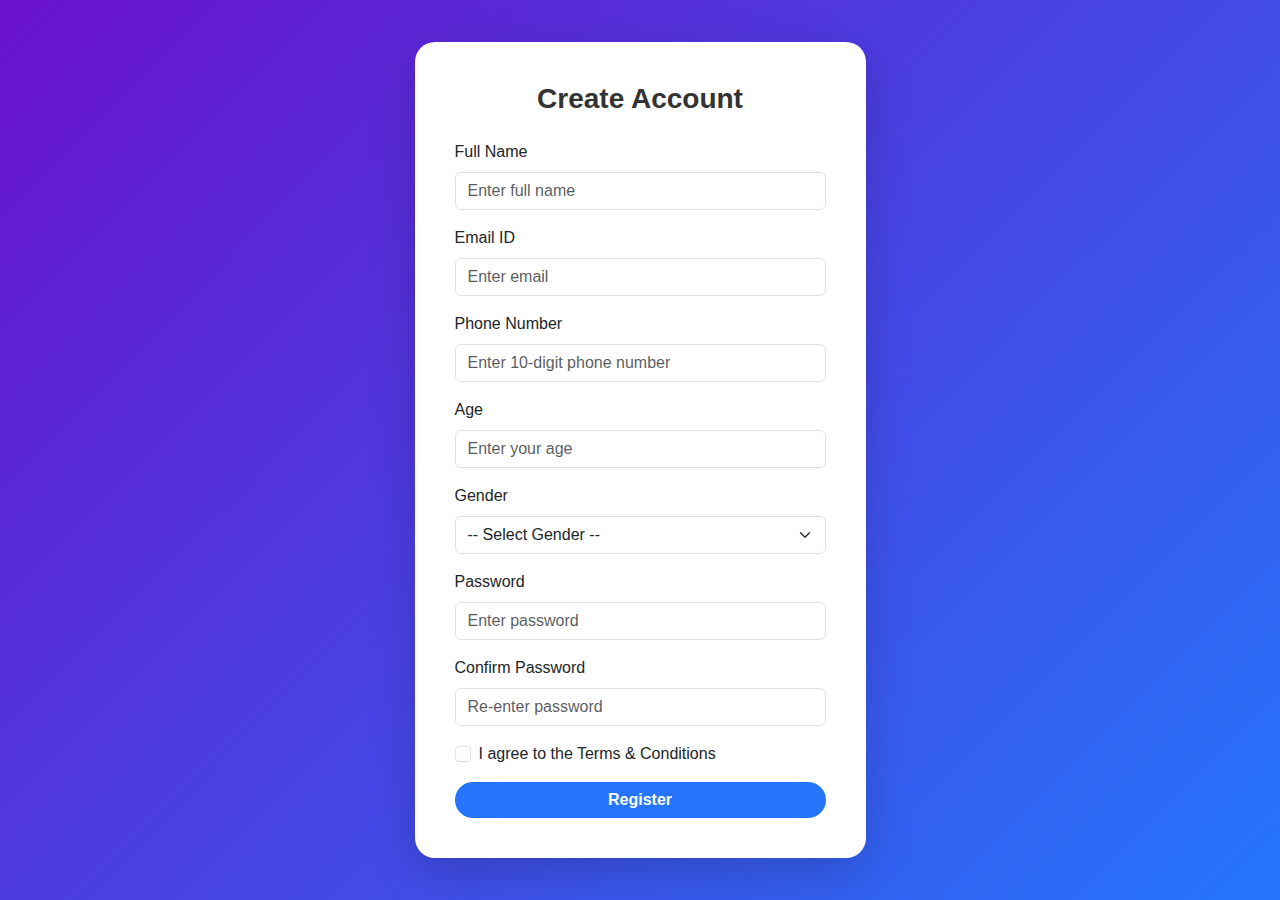
<file: index.html>
<!DOCTYPE html>
<html lang="en">
<head>
  <meta charset="UTF-8">
  <meta name="viewport" content="width=device-width, initial-scale=1.0">
  <title>Form Validation Project</title>
  <!-- Bootstrap CSS -->
  <link href="https://cdn.jsdelivr.net/npm/bootstrap@5.3.0/dist/css/bootstrap.min.css" rel="stylesheet">
  <!-- Custom CSS -->
  <link rel="stylesheet" href="style.css">
</head>
<body>
  <div class="container">
    <div class="row justify-content-center">
      <div class="col-lg-5 col-md-7">
        <div class="card shadow-lg p-4">
          <div class="card-body">
            <h3 class="text-center mb-4">Create Account</h3>

            <form id="registrationForm" novalidate>
              <!-- Full Name -->
              <div class="mb-3">
                <label for="fullname" class="form-label">Full Name</label>
                <input type="text" id="fullname" class="form-control" placeholder="Enter full name">
                <div class="invalid-feedback">Name must be at least 5 characters.</div>
              </div>

              <!-- Email -->
              <div class="mb-3">
                <label for="email" class="form-label">Email ID</label>
                <input type="email" id="email" class="form-control" placeholder="Enter email">
                <div class="invalid-feedback">Enter a valid email.</div>
              </div>

              <!-- Phone -->
              <div class="mb-3">
                <label for="phone" class="form-label">Phone Number</label>
                <input type="text" id="phone" class="form-control" placeholder="Enter 10-digit phone number">
                <div class="invalid-feedback">Phone number must be 10 digits and not 1234567890.</div>
              </div>

              <!-- Age -->
              <div class="mb-3">
                <label for="age" class="form-label">Age</label>
                <input type="number" id="age" class="form-control" placeholder="Enter your age">
                <div class="invalid-feedback">You must be 18 years or older.</div>
              </div>

              <!-- Gender -->
              <div class="mb-3">
                <label for="gender" class="form-label">Gender</label>
                <select id="gender" class="form-select">
                  <option value="">-- Select Gender --</option>
                  <option value="male">Male</option>
                  <option value="female">Female</option>
                  <option value="other">Other</option>
                </select>
                <div class="invalid-feedback">Please select your gender.</div>
              </div>

              <!-- Password -->
              <div class="mb-3">
                <label for="password" class="form-label">Password</label>
                <input type="password" id="password" class="form-control" placeholder="Enter password">
                <div class="invalid-feedback">Password must be strong.</div>
              </div>

              <!-- Confirm Password -->
              <div class="mb-3">
                <label for="confirmPassword" class="form-label">Confirm Password</label>
                <input type="password" id="confirmPassword" class="form-control" placeholder="Re-enter password">
                <div class="invalid-feedback">Passwords do not match.</div>
              </div>

              <!-- Terms -->
              <div class="mb-3 form-check">
                <input type="checkbox" class="form-check-input" id="terms">
                <label class="form-check-label" for="terms">
                  I agree to the Terms & Conditions
                </label>
                <div class="invalid-feedback">You must agree before submitting.</div>
              </div>

              <!-- Submit -->
              <button type="submit" class="btn btn-primary w-100 rounded-pill">Register</button>
            </form>

          </div>
        </div>
      </div>
    </div>
  </div>

  <script src="script.js"></script>
</body>
</html>
</file>
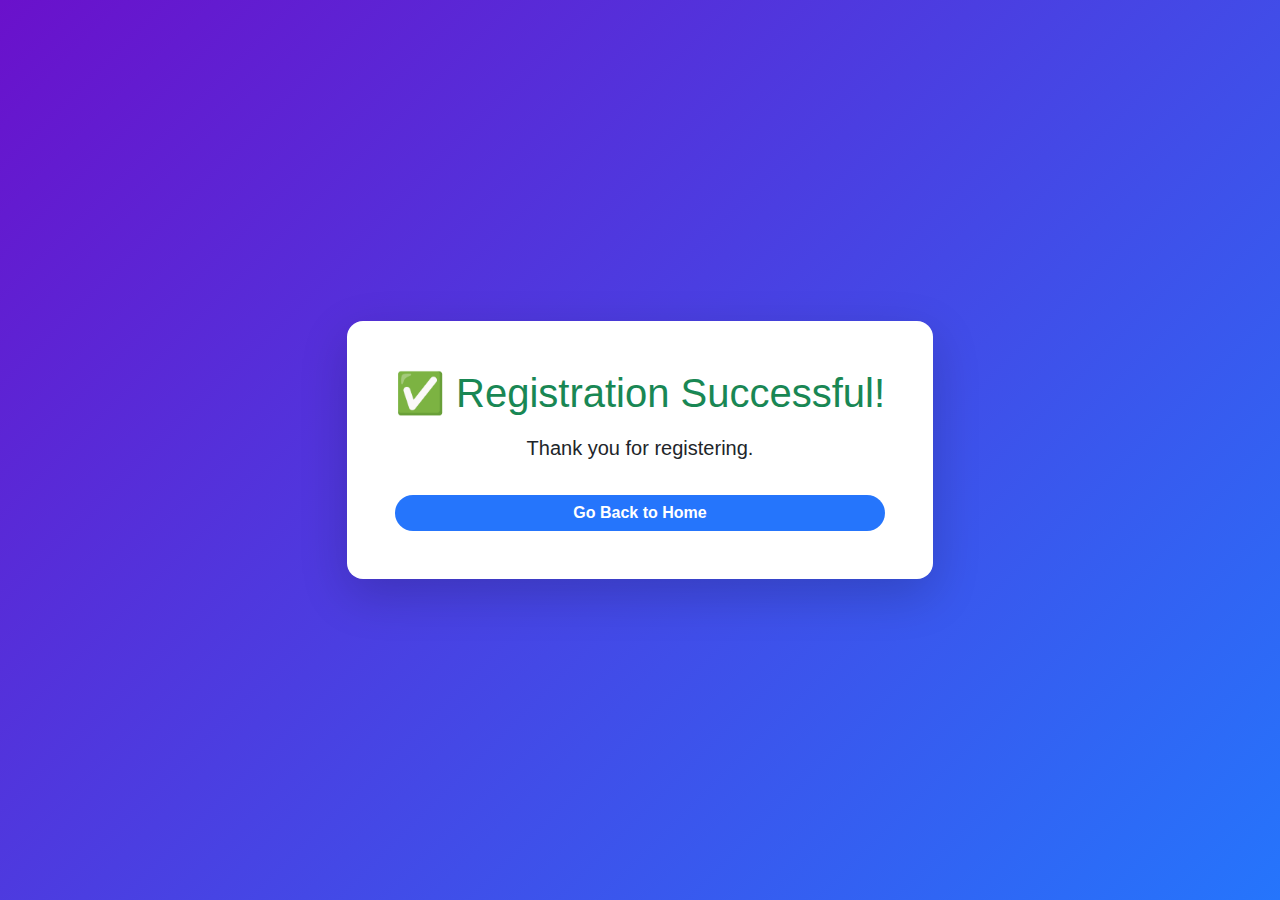
<file: success.html>
<!DOCTYPE html>
<html lang="en">
<head>
  <meta charset="UTF-8">
  <meta name="viewport" content="width=device-width, initial-scale=1.0">
  <title>Registration Successful</title>
  <link href="https://cdn.jsdelivr.net/npm/bootstrap@5.3.0/dist/css/bootstrap.min.css" rel="stylesheet">
  <link rel="stylesheet" href="style.css">
</head>
<body>
  <div class="container d-flex justify-content-center align-items-center" style="min-height:100vh;">
    <div class="card text-center p-5 shadow-lg rounded-4">
      <h1 class="text-success mb-3">✅ Registration Successful!</h1>
      <p class="lead" id="welcomeMessage">Thank you for registering.</p>
      <a href="index.html" class="btn btn-primary mt-3 rounded-pill">Go Back to Home</a>
    </div>
  </div>

  <script>
    // Show user's name from localStorage if available
    const userName = localStorage.getItem("registeredName");
    if (userName) {
      document.getElementById("welcomeMessage").textContent = `Welcome, ${userName}! Your account has been created successfully.`;
      localStorage.removeItem("registeredName"); // clear after showing
    }
  </script>
</body>
</html>
</file>
<file: style.css>
/* Page background */
body {
  font-family: 'Segoe UI', Tahoma, Geneva, Verdana, sans-serif;
  background: linear-gradient(135deg, #6a11cb, #2575fc);
  min-height: 100vh;
  display: flex;
  align-items: center;
  justify-content: center;
}

/* Card styling */
.card {
  border: none;
  border-radius: 20px;
  box-shadow: 0 10px 25px rgba(0, 0, 0, 0.2);
  background: #fff;
}

/* Title */
.card h3 {
  font-weight: 700;
  color: #333;
}

/* Input focus effect */
.form-control:focus, .form-select:focus {
  border-color: #2575fc;
  box-shadow: 0 0 8px rgba(37, 117, 252, 0.6);
}

/* Button styling */
.btn-primary {
  background: #2575fc;
  border: none;
  transition: 0.3s;
  font-weight: 600;
}

.btn-primary:hover {
  background: #1a5edb;
  transform: scale(1.03);
}
</file>
